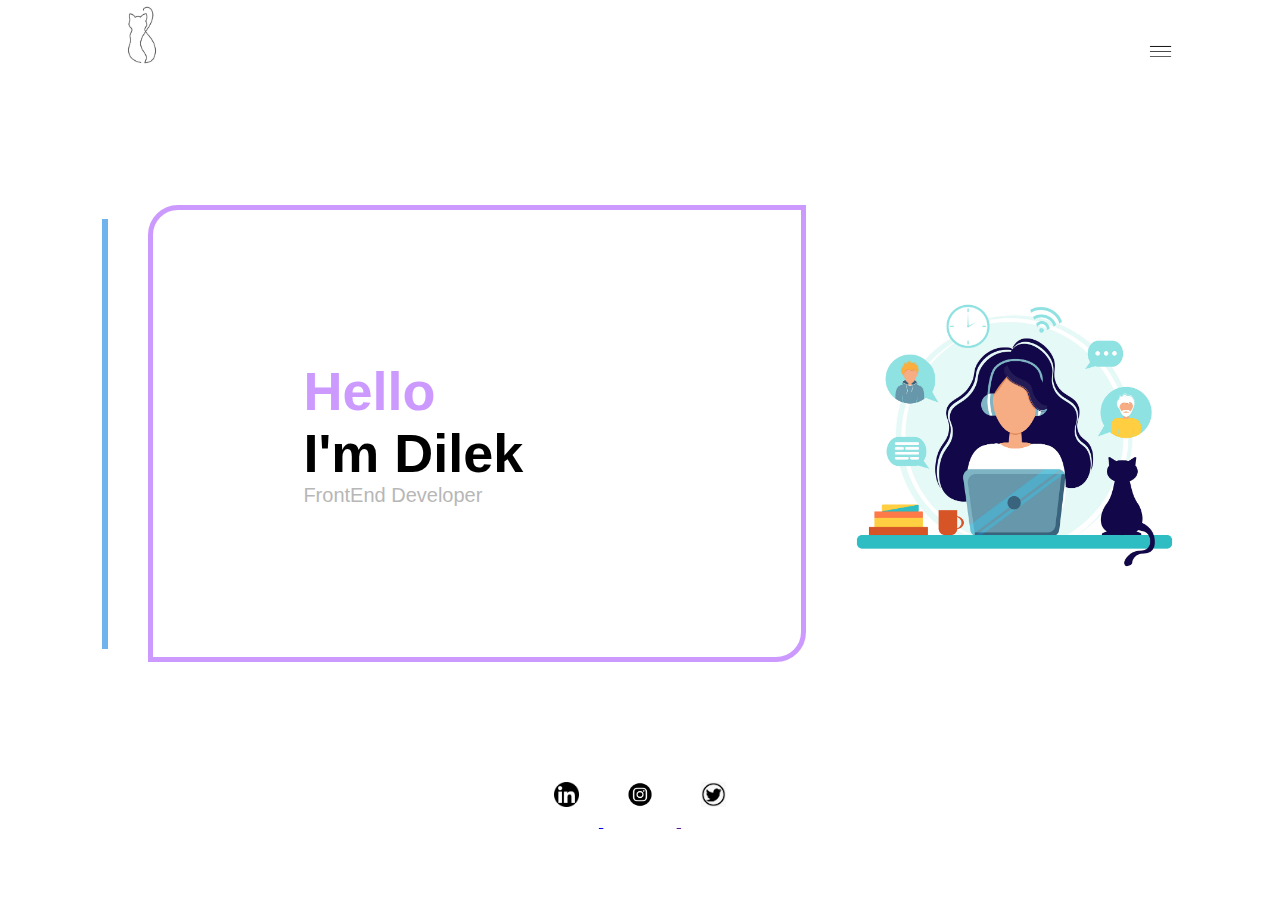
<file: index.html>
<!DOCTYPE html>
<html lang="en">
<head>
    <meta charset="UTF-8">
    <meta http-equiv="X-UA-Compatible" content="IE=edge">
    <meta name="viewport" content="width=device-width, initial-scale=1.0">
    <link rel="stylesheet" href="style.css">
    <title>Dilek Caglar</title>
</head>
<body>
    <div class="container">
        <div class="navbar">
            <img src="img/logo-cat.jpg" class="logo">
            <nav>
                <ul id="menuList">
                    <li><a href="#">Home</a></li>
                    <li><a href="">Potfolio</a></li>
                    <li><a href="cv-2/index.html">About me</a></li>
                    <li><a href="">Blog</a></li>
                </ul>
            </nav>
            <img src="img/menu.png" class="menu-icon" onclick="togglemenu()">
        </div>
        <div class="row">
            <div class="vl"></div>
            <div class="col-1">
                <h2> <span>Hello</span> <br> I'm Dilek</h2>
                <p>FrontEnd Developer</p>
            </div>
            <div class="col-2">
                <img src="img/header1.png" class="header">
            </div>

        </div>
        <footer>
        <div class="social-icons">
            <a href="https://www.linkedin.com/in/dilek-caglar-418a39208/">  <img src="img/linkedin.png" alt="">
            </a>
            <a href=""> <img src="img/instagram-icon.png" alt="">
            </a>
            <a href=""> <img src="img/twitter-icon.png" alt="">
            </a>
        </div>
    </footer>
    </div>

    <script>
        var menuList = document.getElementById("menuList");
        menuList.style.maxHeight ="0px";
        function togglemenu(){
            if( menuList.style.maxHeight =="0px")
            {
                menuList.style.maxHeight ="130px";
            }
            else{
                menuList.style.maxHeight ="0px";
            }
        }
    </script>
</body>
</html>
</file>
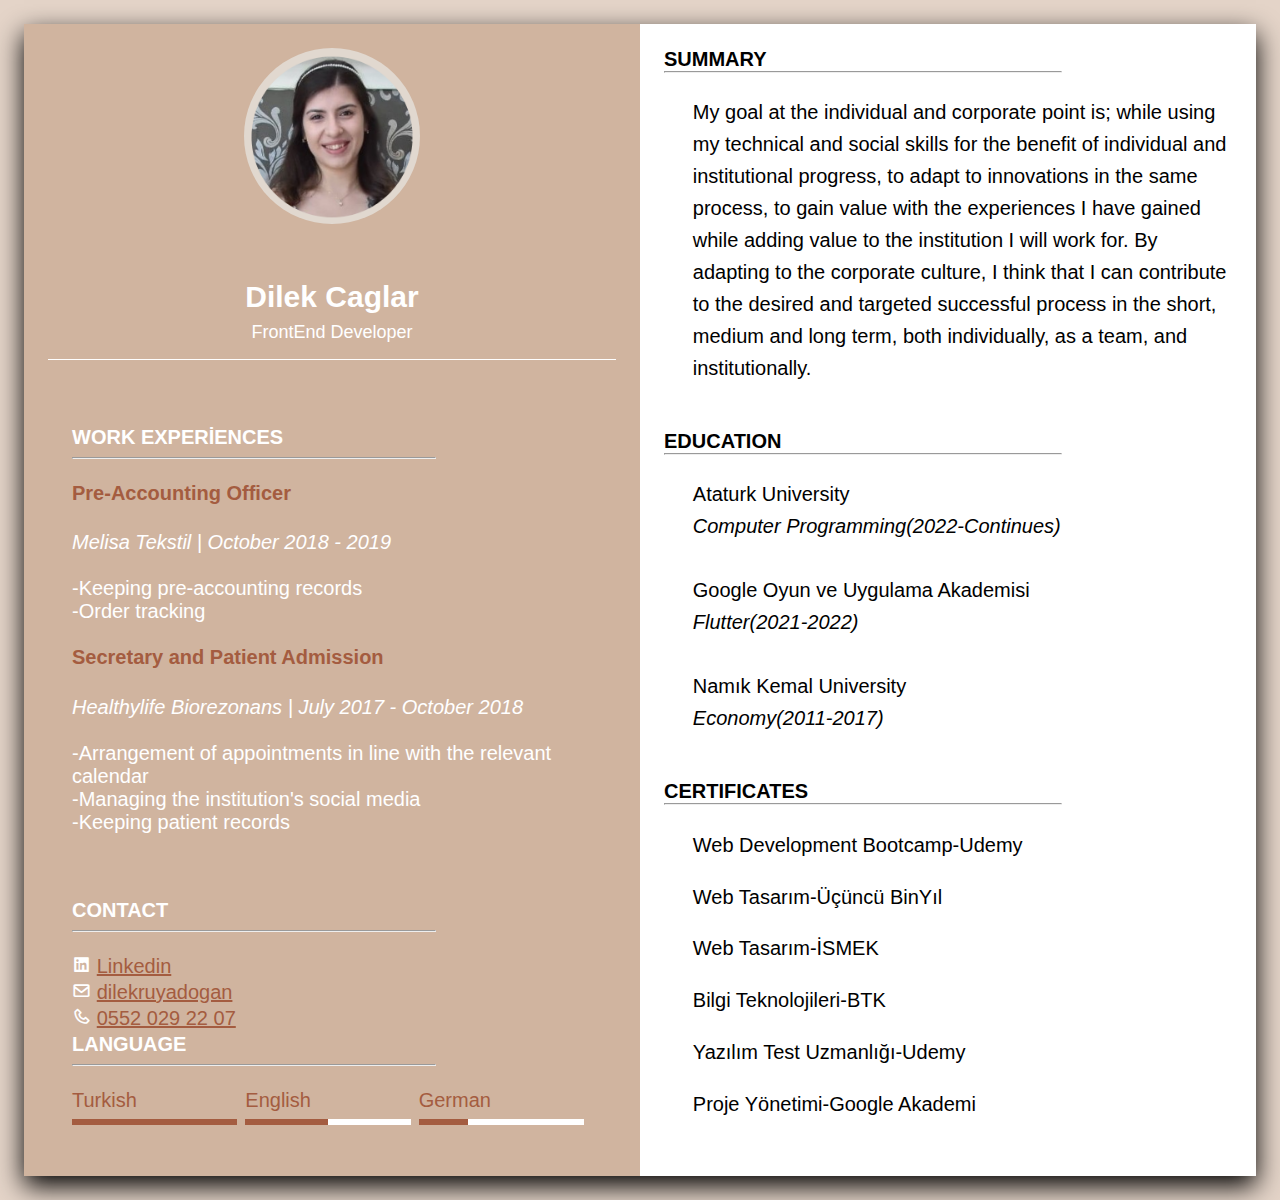
<file: cv-2/index.html>
<!DOCTYPE html>
<html lang="en">
<head>
    <meta charset="UTF-8">
    <meta http-equiv="X-UA-Compatible" content="IE=edge">
    <meta name="viewport" content="width=device-width, initial-scale=1.0">
    <link rel="stylesheet" href="style.css">
    <title>CV</title>
    <!----------------icons-------------------------->
    <link href='https://unpkg.com/boxicons@2.1.2/css/boxicons.min.css' rel='stylesheet'>
</head>
<body>
    <div class="container">
     <div class="left-side">
        <div class="profile">
            <div class="image">
                <img src="img/dilek-caglar(3).png" alt="profile-photo">
            </div>
            <h4>Dilek Caglar</h4>
            <h5>FrontEnd Developer</h5>
        </div>
        
        <!-----------------work ext------------------------->
        <div class="left-side"> 
        <div class="left-contact"><br>
            <h4 class="title" style="font-size: 20px;">WORK EXPERİENCES</h4>
            <hr> <br>
            
            <ul>
                <li><h4 style="color: #A45C40;">Pre-Accounting Officer</h4></li> <br>
                <p> <i>Melisa Tekstil | October 2018 - 2019</i> <br><br>
                    -Keeping pre-accounting records <br>
                    -Order tracking</p> <br>
                <li><h4 style="color: #A45C40;">Secretary and Patient Admission</h4></li><br>
                <p><i>Healthylife Biorezonans | July 2017 - October 2018</i><br><br>
                    -Arrangement of appointments in line with the relevant calendar <br>
                    -Managing the institution's social media <br>
                    -Keeping patient records</p>
                </ul>
            </div><br>
            
            
            <!-----------------contact---------------------->
            <div class="left-contact"> <br>
                <h4 class="title">CONTACT</h4>
                <hr><br>
                <ul>
                    <li><span class="icons"><i class='bx bxl-linkedin-square'></i></span>
                        <span class="text"><a href="https://www.linkedin.com/in/dilek-caglar-418a39208/">Linkedin</a></span>
                    </li>
                    <li><span class="icons"><i class="bx bx-envelope"></i></span>
                        <span><a href = "mailto: dilekruyadogan@gmail.com" class="text">dilekruyadogan</a></span>
                    </li>
                    <li><span class="icons"><i class="bx bx-phone"></i></span>
                        <span > <a href="tel:+905520292207" class="text">0552 029 22 07</a></span>
                        
                    </li>
                </ul>
                
                
                <h4 class="title">LANGUAGE</h4>
                <hr><br>
                <ul class="languages">
                    <li><span class="text">Turkish</span>
                        <div class="percent">
                            <div style="width: 100%;"></div>
                        </div>
                    </li>
                    <li><span class="text">English</span>
                        <div class="percent">
                            <div style="width: 50%;"></div>
                        </div>
                    </li>
                    <li><span class="text">German</span>
                        <div class="percent">
                            <div style="width: 30%;"></div>
                        </div>
                    </li>
                </ul>
             </div>

            </div>
     </div>
     
     <div class="right-side">
         
            
         <h4 class="title">SUMMARY</h4>
         <hr><br>
         <p class="p">
            My goal at the individual and corporate point is; while using my technical and social skills for the benefit of individual and institutional progress, to adapt to innovations in the same process, to gain value with the experiences I have gained while adding value to the institution I will work for. By adapting to the corporate culture, I think that I can contribute to the desired and targeted successful process in the short, medium and long term, both individually, as a team, and institutionally.
             
            </p> <br><br>
            
            <h4 class="title">EDUCATION</h4>
            <hr><br>
            <p class="p">
                Ataturk University <br>
                <i> Computer Programming(2022-Continues)</i><br><br>
                
                Google Oyun ve Uygulama Akademisi <br>
                <i> Flutter(2021-2022)</i><br><br>
                
                Namık Kemal University <br>
                <i>Economy(2011-2017)</i> <br>
                
            </p> <br><br>
            
            
            
            <h4 class="title">CERTIFICATES</h4>
            <hr>
            <ul>
                <li>Web Development Bootcamp-Udemy</li>
                <li>Web Tasarım-Üçüncü BinYıl</li>
                <li>Web Tasarım-İSMEK</li>
                <li>Bilgi Teknolojileri-BTK</li>
                <li>Yazılım Test Uzmanlığı-Udemy</li>
                <li>Proje Yönetimi-Google Akademi</li>
            </ul>
        </div>
        
        <!--------------language---------------------------->
 </div>


    </div>   
</body>
</html>
</file>
<file: style.css>
*{
    margin: 0;
    padding: 0;
    font-family: sans-serif;

}
.container{
    width: 100%;
    min-height: 100vh;
    padding-left: 8%;
    padding-right: 8%;
    box-sizing: border-box;
    overflow: hidden;
}
.navbar{
    display: flex;
    align-items: center;
}

.logo{
    width: 80px;
    cursor: pointer;
    margin: 30px 0;
}
.menu-icon{
    width: 35px;
    cursor: pointer;
    display: none;
}

nav{
    
    flex: 1;
    text-align: right;
}
nav ul li{
    list-style: none;
    display: inline-block;
    margin-right: 95px;
}
nav ul li a{
    text-decoration: none;
    font-size: 16px ;
}

.row{
    display: flex;
    justify-content: space-between;/* esnek ogeleri ortaya hizalar*/
    align-items: center ;
    margin: 100px 0;
    
}
.col-1{
    flex-basis: 40%;/*%40 boyunca*/
    position: relative;
    margin-left: 40px;
    border: 5px solid #CC99FF;
    padding: 150px;
    border-radius: 30px 0 30px 0;
}
span{
    color: #CC99FF;
}
.col-1 h2{
    font-size: 54px;
}
.col-1 p{
    font-size: 16px;
    color: #b7b7b7;
    font-weight: 100px;
    font-size: 20px;
}

.vl{
    border-left: 6px solid #6eb3ec;
    height: 430px;
    
}
/*------------------------------------------------------------*/
.col-2{
  position: relative;
  flex-basis: 60%;
  display: flex;
  align-items: center; 
  margin-right: -150px ; 
}
.col-2 .header{
width: 80%;
}
.social-icons img{
    height: 25px;
    margin: 20px;
    cursor: pointer;
}
.social-icons{
    text-align: center;
}
/*------------------------------------------------------------*/

@media only screen and (min-width:700px) {
    nav ul{
        width: 25%;
        position: absolute;
        top: 75px;
        right: 0;
        z-index: 2;
    }
    nav ul li{
        display: block;
        margin-top: 10px;
        margin-bottom: 10px;
    }
    nav ul li a{
        color:#CC99FF;
       
    }
    
    .menu-icon{
        display: block;
        margin-top: -5px;
        
     
    }
    #menuList{
        overflow: hidden;
        transition: 0.5s;
    }
    .logo{
        margin-top: -5px;
    }
    
}
@media only screen and (max-width:700px){
    .menu-icon{
        display: block;
        margin-top: -5px;
        margin-right: 40px;
    }
    #menuList{
        overflow: hidden;
        transition: 0.5s;
    }
    .container
    {
        margin-top: 10px;
       
    }
   .col-1{
    border: none;
    margin-left: -60px;
    position: absolute;

   }
   .vl{
    margin-top: -50px;
   }
   .col-2 img{
    margin-left: 100%;
    
   }
   nav ul li a{
    color:#CC99FF;
    
}
nav ul li {
    margin-right: 65px;
    margin-bottom: 5px;
   
}


}
</file>
<file: cv-2/style.css>
* {
  margin: 0;
  padding: 0;
  font-family: sans-serif;
  box-sizing: border-box;
}
body {
  display: flex;
  background-color: #e4d4c8;
  justify-content: center;
  align-items: center;
  min-height: 100vh;
  font-size: 20px;
  
}

.container {
  position: relative;
  width: 100%;
  max-width: 1400px;
  min-height: 600px;
  display: grid;
  grid-template-columns: 50% 50%; /*ekrani yari yariya bolmek icin*/
  box-shadow: 0px 10px 25px #000;
  margin: 1.5rem;
}
.container .left-side {
  padding: 1.5rem;
  background: #d0b49f;
}
.container .right-side {
  padding: 1.5rem;
  background: white;
}
.profile {
  display: flex;
  flex-direction: column;
  align-items: center;
  padding-bottom: 1rem;
  color: white;
  border-bottom: 1px solid #fff;
}
.profile .image {
  width: 11rem;
  height: 11rem;
  border-radius: 50%;
  overflow: hidden;
  position: relative;
}
.profile .image img {
  position: absolute;
  top: 0;
  left: 0;
  width: 100%;
  height: 100%;
  object-fit:cover; /*resmin esit sigmasi icin*/
}
.profile h4 {
  font-size: 30px;
  margin-top: 3.5rem;
  font-weight: 600;
}
.profile h5 {
  font-size: 18px;
  margin-top: 0.5rem;
  font-weight: 500;
}

.left-contact {
  margin-top: 1.2rem;
  color: white;
}
.left-contact .title {
  padding-bottom: 0.5rem;
}

.left-contact ul li {
  list-style: none;
  margin-bottom: 0.2rem;
}
.left-contact ul li .icons {
  display: inline-block;
  width: 1.2rem;
  font-size: 1.2rem;
  color: white;
}
.left-contact ul li .text {
  color: #a45c40;
  font-weight: 300;
}
.left-contact ul li .text a {
  color: #a45c40;
}
hr {
  width: 70%;
}
/*--------------------------------------------------------------------------*/
.languages {
  display: grid;
  grid-template-columns: repeat(3, 1fr); /*3e bolundu*/
}
.languages li {
  margin-right: 0.5rem;
}
.languages .percent {
  width: 100%;
  height: 0.4rem;
  background: white;
  display: block;
  margin-top: 0.4rem;
}
.languages .percent div {
  width: 100%;
  height: 0.4rem;
  background: #a45c40;
}
.languages .title {
  color: white;
}
/*-------------------------------right------------------------------------------*/

.right-side .p {
  line-height: 2rem;
  margin-left: 1.8rem;
}

.right-side .title p {
  font-weight: 500;
  line-height: 1.7rem;
}

.right-side ul li {
  list-style: none;

  margin: 1.8rem;
}

/*---------------------------------------------------*/
@media (max-width: 800px) {
  .container {
    grid-template-columns: repeat(1,1fr); /*stun bazinda olceklendirme 1 adet 1 fr genisliginde*/
  }
  body {
    display: flex ;
    justify-content: flex-start;
  }
 
}
</file>
